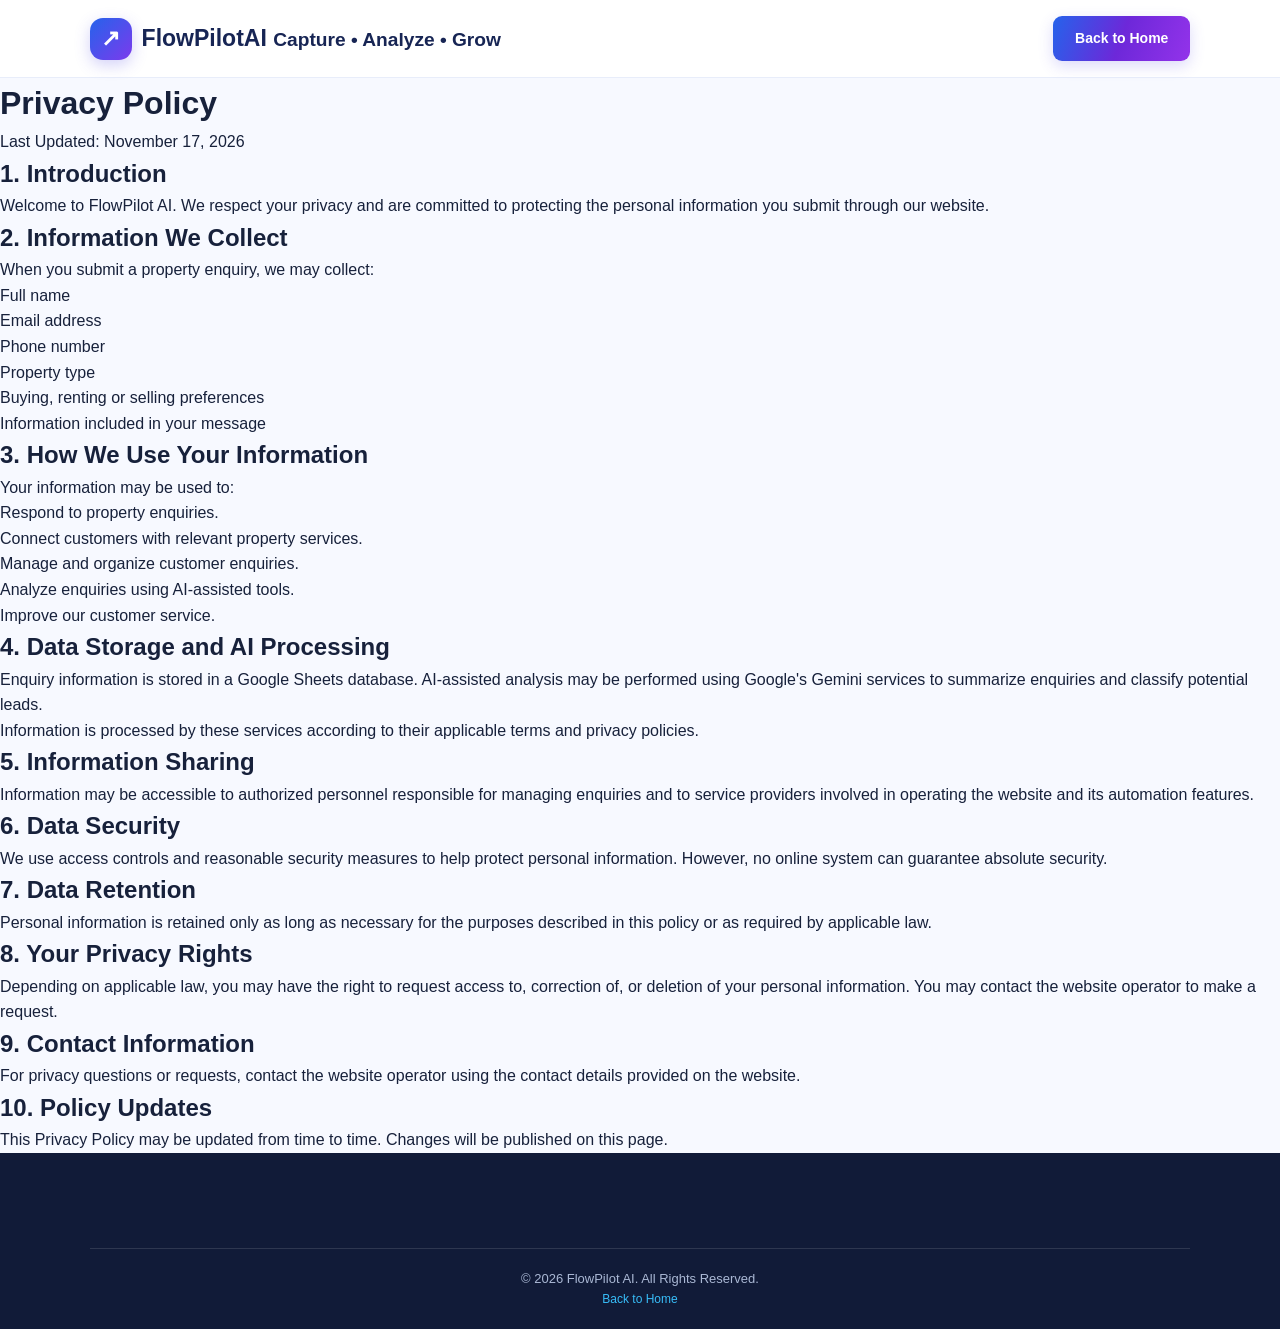
<file: privacy.html>
<!DOCTYPE html>
<html lang="en">
<head>
    <meta charset="UTF-8">
    <meta name="viewport" content="width=device-width, initial-scale=1.0">
    <title>Privacy Policy | FlowPilot AI</title>
    <link rel="stylesheet" href="style.css">
</head>

<body>

<header class="navbar">
    <a href="index.html" class="logo">
        <span class="logo-icon">↗</span>
        <span class="logo-text">
            FlowPilot<span>AI</span>
            <small>Capture • Analyze • Grow</small>
        </span>
    </a>
    <a href="index.html" class="nav-button">Back to Home</a>
</header>

<main class="privacy-page">

    <h1>Privacy Policy</h1>
    <p>Last Updated: November 17, 2026</p>

    <h2>1. Introduction</h2>
    <p>
        Welcome to FlowPilot AI. We respect your privacy and are committed
        to protecting the personal information you submit through our
        website.
    </p>

    <h2>2. Information We Collect</h2>
    <p>When you submit a property enquiry, we may collect:</p>
    <ul>
        <li>Full name</li>
        <li>Email address</li>
        <li>Phone number</li>
        <li>Property type</li>
        <li>Buying, renting or selling preferences</li>
        <li>Information included in your message</li>
    </ul>

    <h2>3. How We Use Your Information</h2>
    <p>Your information may be used to:</p>
    <ul>
        <li>Respond to property enquiries.</li>
        <li>Connect customers with relevant property services.</li>
        <li>Manage and organize customer enquiries.</li>
        <li>Analyze enquiries using AI-assisted tools.</li>
        <li>Improve our customer service.</li>
    </ul>

    <h2>4. Data Storage and AI Processing</h2>
    <p>
        Enquiry information is stored in a Google Sheets database.
        AI-assisted analysis may be performed using Google's Gemini
        services to summarize enquiries and classify potential leads.
    </p>
    <p>
        Information is processed by these services according to their
        applicable terms and privacy policies.
    </p>

    <h2>5. Information Sharing</h2>
    <p>
        Information may be accessible to authorized personnel responsible
        for managing enquiries and to service providers involved in
        operating the website and its automation features.
    </p>

    <h2>6. Data Security</h2>
    <p>
        We use access controls and reasonable security measures to help
        protect personal information. However, no online system can
        guarantee absolute security.
    </p>

    <h2>7. Data Retention</h2>
    <p>
        Personal information is retained only as long as necessary for
        the purposes described in this policy or as required by applicable
        law.
    </p>

    <h2>8. Your Privacy Rights</h2>
    <p>
        Depending on applicable law, you may have the right to request
        access to, correction of, or deletion of your personal information.
        You may contact the website operator to make a request.
    </p>

    <h2>9. Contact Information</h2>
    <p>
        For privacy questions or requests, contact the website operator
        using the contact details provided on the website.
    </p>

    <h2>10. Policy Updates</h2>
    <p>
        This Privacy Policy may be updated from time to time.
        Changes will be published on this page.
    </p>

</main>

<footer class="footer">
    <div class="footer-bottom">
        <p>© 2026 FlowPilot AI. All Rights Reserved.</p>
        <a href="index.html" style="color:#38bdf8;">
            Back to Home
        </a>
    </div>
</footer>

</body>
</html>
</file>
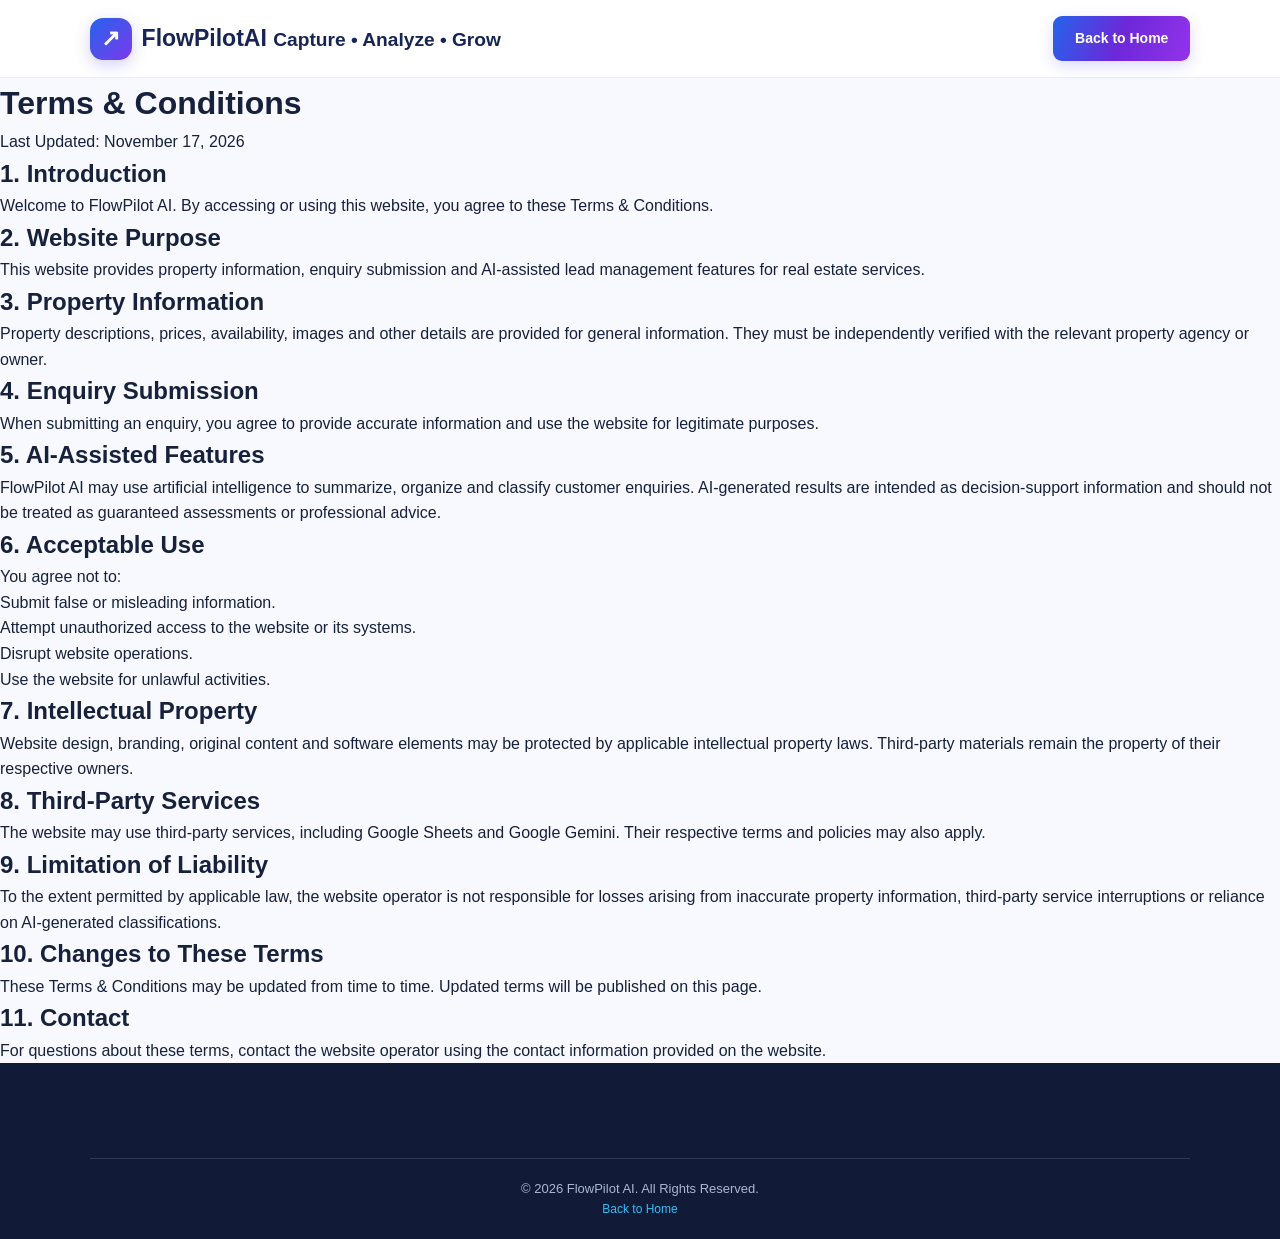
<file: terms.html>
<!DOCTYPE html>
<html lang="en">
<head>
    <meta charset="UTF-8">
    <meta name="viewport" content="width=device-width, initial-scale=1.0">
    <title>Terms & Conditions | FlowPilot AI</title>
    <link rel="stylesheet" href="./style.css">
      </head>

<body>

<header class="navbar">
    <a href="index.html" class="logo">
        <span class="logo-icon">↗</span>
        <span class="logo-text">
            FlowPilot<span>AI</span>
            <small>Capture • Analyze • Grow</small>
        </span>
    </a>
    <a href="index.html" class="nav-button">Back to Home</a>
</header>

<main class="privacy-page">

    <h1>Terms & Conditions</h1>
    <p>Last Updated: November 17, 2026</p>

    <h2>1. Introduction</h2>
    <p>
        Welcome to FlowPilot AI. By accessing or using this website,
        you agree to these Terms & Conditions.
    </p>

    <h2>2. Website Purpose</h2>
    <p>
        This website provides property information, enquiry submission
        and AI-assisted lead management features for real estate services.
    </p>

    <h2>3. Property Information</h2>
    <p>
        Property descriptions, prices, availability, images and other
        details are provided for general information. They must be
        independently verified with the relevant property agency or owner.
    </p>

    <h2>4. Enquiry Submission</h2>
    <p>
        When submitting an enquiry, you agree to provide accurate
        information and use the website for legitimate purposes.
    </p>

    <h2>5. AI-Assisted Features</h2>
    <p>
        FlowPilot AI may use artificial intelligence to summarize,
        organize and classify customer enquiries. AI-generated results
        are intended as decision-support information and should not
        be treated as guaranteed assessments or professional advice.
    </p>

    <h2>6. Acceptable Use</h2>
    <p>You agree not to:</p>
    <ul>
        <li>Submit false or misleading information.</li>
        <li>Attempt unauthorized access to the website or its systems.</li>
        <li>Disrupt website operations.</li>
        <li>Use the website for unlawful activities.</li>
    </ul>

    <h2>7. Intellectual Property</h2>
    <p>
        Website design, branding, original content and software elements
        may be protected by applicable intellectual property laws.
        Third-party materials remain the property of their respective owners.
    </p>

    <h2>8. Third-Party Services</h2>
    <p>
        The website may use third-party services, including Google Sheets
        and Google Gemini. Their respective terms and policies may also apply.
    </p>

    <h2>9. Limitation of Liability</h2>
    <p>
        To the extent permitted by applicable law, the website operator
        is not responsible for losses arising from inaccurate property
        information, third-party service interruptions or reliance on
        AI-generated classifications.
    </p>

    <h2>10. Changes to These Terms</h2>
    <p>
        These Terms & Conditions may be updated from time to time.
        Updated terms will be published on this page.
    </p>

    <h2>11. Contact</h2>
    <p>
        For questions about these terms, contact the website operator
        using the contact information provided on the website.
    </p>

</main>

<footer class="footer">
    <div class="footer-bottom">
        <p>© 2026 FlowPilot AI. All Rights Reserved.</p>
        <a href="index.html" style="color:#38bdf8;">
            Back to Home
        </a>
    </div>
</footer>

</body>
</html>
</file>
<file: style.css>
/* =========================================
   FLOWPILOT AI — MODERN TECHNOLOGY DESIGN
   Complete replacement stylesheet
========================================= */

/* 1. GLOBAL SETTINGS */

* {
    margin: 0;
    padding: 0;
    box-sizing: border-box;
}

html {
    scroll-behavior: smooth;
    scroll-padding-top: 90px;
}

body {
    font-family: Arial, Helvetica, sans-serif;
    background: #f7f9ff;
    color: #17213b;
    line-height: 1.6;
    overflow-x: hidden;
}

a {
    color: inherit;
    text-decoration: none;
}

button,
input,
select,
textarea {
    font: inherit;
}

button {
    cursor: pointer;
}

img {
    max-width: 100%;
    display: block;
}

section {
    width: 100%;
}

::selection {
    background: #c4b5fd;
    color: #172554;
}


/* 2. NAVIGATION BAR */

.navbar {
    width: 100%;
    min-height: 78px;
    padding: 15px 7%;
    display: flex;
    align-items: center;
    justify-content: space-between;
    gap: 25px;
    background: rgba(255, 255, 255, 0.96);
    border-bottom: 1px solid #e8edfa;
    position: sticky;
    top: 0;
    z-index: 1000;
    backdrop-filter: blur(15px);
}

.logo {
    display: flex;
    align-items: center;
    gap: 10px;
    font-size: 23px;
    font-weight: 800;
    color: #172554;
    white-space: nowrap;
}

.logo-icon {
    width: 42px;
    height: 42px;
    display: flex;
    align-items: center;
    justify-content: center;
    border-radius: 13px;
    color: white;
    background: linear-gradient(135deg, #2563eb, #7c3aed);
    box-shadow: 0 5px 15px rgba(79, 70, 229, 0.25);
}

.logo-text {
    color: #172554;
    font-weight: 800;
}

.navbar nav {
    display: flex;
    align-items: center;
    gap: 28px;
}

.navbar nav a {
    color: #526078;
    font-size: 14px;
    font-weight: 600;
    transition: 0.25s ease;
}

.navbar nav a:hover {
    color: #4f46e5;
}

.nav-button {
    display: inline-block;
    padding: 11px 22px;
    border-radius: 9px;
    color: white;
    background: linear-gradient(135deg, #2563eb, #6d28d9);
    font-size: 14px;
    font-weight: 700;
    transition: 0.25s ease;
    box-shadow: 0 5px 15px rgba(79, 70, 229, 0.2);
}

.nav-button:hover {
    transform: translateY(-2px);
    box-shadow: 0 8px 20px rgba(79, 70, 229, 0.3);
}


/* 3. HERO SECTION */

.hero {
    min-height: 610px;
    padding: 85px 7%;
    display: flex;
    align-items: center;
    justify-content: space-between;
    gap: 55px;
    background:
        radial-gradient(circle at 80% 20%, rgba(124, 58, 237, 0.12), transparent 32%),
        radial-gradient(circle at 10% 90%, rgba(37, 99, 235, 0.09), transparent 35%),
        linear-gradient(135deg, #f8faff, #eef2ff);
}

.hero-content {
    flex: 1;
    max-width: 590px;
}

.tagline {
    display: inline-block;
    margin-bottom: 20px;
    padding: 8px 15px;
    border: 1px solid #ddd6fe;
    border-radius: 30px;
    background: #f1efff;
    color: #5b21b6;
    font-size: 12px;
    font-weight: 800;
    letter-spacing: 1px;
}

.hero-content h1 {
    margin-bottom: 22px;
    color: #172554;
    font-size: clamp(38px, 5vw, 61px);
    line-height: 1.13;
    letter-spacing: -2px;
    font-weight: 800;
}

.hero-description {
    max-width: 520px;
    margin-bottom: 30px;
    color: #64748b;
    font-size: 17px;
    line-height: 1.8;
}

.hero-buttons {
    display: flex;
    align-items: center;
    flex-wrap: wrap;
    gap: 14px;
    margin-bottom: 25px;
}

.primary-button,
.secondary-button {
    display: inline-block;
    padding: 14px 25px;
    border-radius: 10px;
    font-size: 14px;
    font-weight: 700;
    transition: 0.25s ease;
}

.primary-button {
    color: white;
    background: linear-gradient(135deg, #2563eb, #6d28d9);
    box-shadow: 0 7px 18px rgba(79, 70, 229, 0.23);
}

.primary-button:hover {
    transform: translateY(-3px);
    box-shadow: 0 10px 24px rgba(79, 70, 229, 0.32);
}

.secondary-button {
    color: #3730a3;
    background: white;
    border: 1px solid #dbe2f0;
}

.secondary-button:hover {
    background: #eef2ff;
    border-color: #a5b4fc;
}

.trust-text {
    color: #8290a8;
    font-size: 13px;
}


/* 4. DASHBOARD PREVIEW */

.hero-card {
    flex: 1;
    max-width: 510px;
    padding: 28px;
    border: 1px solid #e1e7f5;
    border-radius: 20px;
    background: rgba(255, 255, 255, 0.95);
    box-shadow: 0 20px 55px rgba(31, 41, 80, 0.12);
}

.card-header {
    display: flex;
    align-items: center;
    justify-content: space-between;
    gap: 10px;
    margin-bottom: 25px;
    color: #172554;
    font-size: 17px;
    font-weight: 800;
}

.status {
    padding: 5px 11px;
    border-radius: 20px;
    background: #dcfce7;
    color: #15803d;
    font-size: 11px;
    font-weight: 700;
}

.hero-card > div:has(.stat) {
    display: grid;
    grid-template-columns: repeat(2, minmax(0, 1fr));
    gap: 12px;
}

.stat {
    min-width: 0;
    padding: 17px;
    border: 1px solid #e8ecf7;
    border-radius: 12px;
    background: #f8faff;
    color: #64748b;
    font-size: 12px;
}

.stat strong {
    display: block;
    margin-top: 5px;
    color: #172554;
    font-size: 26px;
    font-weight: 800;
}

.lead-item {
    display: flex;
    align-items: center;
    justify-content: space-between;
    gap: 10px;
    margin-top: 12px;
    padding: 13px 15px;
    border: 1px solid #edf0f7;
    border-radius: 11px;
    background: white;
    color: #475569;
    font-size: 13px;
}

.lead-label {
    color: #64748b;
    font-size: 12px;
    font-weight: 600;
}


/* 5. PROPERTY SEARCH */

.property-search {
    padding: 55px 7%;
    background: white;
    border-top: 1px solid #edf0f7;
    border-bottom: 1px solid #edf0f7;
}

.property-search h2 {
    margin-bottom: 22px;
    color: #172554;
    text-align: center;
    font-size: 27px;
}

.search-form {
    max-width: 1050px;
    margin: auto;
    display: grid;
    grid-template-columns: repeat(4, minmax(0, 1fr));
    gap: 13px;
}

.search-form input,
.search-form select {
    width: 100%;
    min-width: 0;
    padding: 14px;
    border: 1px solid #dce3f1;
    border-radius: 9px;
    outline: none;
    background: #f9faff;
    color: #334155;
}

.search-form input:focus,
.search-form select:focus {
    border-color: #6366f1;
    box-shadow: 0 0 0 3px rgba(99, 102, 241, 0.12);
}

.search-form button {
    padding: 14px;
    border: none;
    border-radius: 9px;
    background: linear-gradient(135deg, #2563eb, #6d28d9);
    color: white;
    font-weight: 700;
    transition: 0.25s ease;
}

.search-form button:hover {
    transform: translateY(-2px);
}


/* 6. FEATURED PROPERTIES */

.properties {
    padding: 85px 7%;
    background: #f7f9ff;
}

.section-heading {
    max-width: 650px;
    margin: 0 auto 40px;
    text-align: center;
}

.section-heading h2 {
    margin-bottom: 12px;
    color: #172554;
    font-size: clamp(27px, 4vw, 38px);
    font-weight: 800;
}

.section-heading p {
    color: #718096;
    font-size: 15px;
}

.property-grid {
    display: grid;
    grid-template-columns: repeat(3, minmax(0, 1fr));
    gap: 25px;
}

.property-card {
    overflow: hidden;
    border: 1px solid #e5eaf5;
    border-radius: 16px;
    background: white;
    box-shadow: 0 5px 20px rgba(31, 41, 80, 0.05);
    transition: 0.3s ease;
}

.property-card:hover {
    transform: translateY(-7px);
    box-shadow: 0 15px 35px rgba(31, 41, 80, 0.12);
}

.property-card img {
    width: 100%;
    height: 220px;
    object-fit: cover;
}

.property-info {
    padding: 22px;
}

.property-info h3 {
    margin-bottom: 8px;
    color: #172554;
    font-size: 19px;
}

.property-info p {
    margin-bottom: 9px;
    color: #64748b;
    font-size: 13px;
}

.property-type {
    display: inline-block;
    margin-bottom: 12px;
    padding: 5px 10px;
    border-radius: 20px;
    background: #eef2ff;
    color: #4338ca;
    font-size: 11px;
    font-weight: 800;
}

.property-location {
    color: #64748b;
}

.property-price {
    margin: 12px 0;
    color: #4f46e5;
    font-size: 21px;
    font-weight: 800;
}

.property-button,
.view-details-button {
    display: inline-block;
    margin-top: 10px;
    padding: 10px 15px;
    border: none;
    border-radius: 8px;
    background: #eef2ff;
    color: #4338ca;
    font-size: 13px;
    font-weight: 700;
    transition: 0.25s ease;
}

.property-button:hover,
.view-details-button:hover {
    background: #4f46e5;
    color: white;
}

.show-all-button {
    display: block;
    margin: 40px auto 0;
    padding: 13px 25px;
    border: 1px solid #c7d2fe;
    border-radius: 9px;
    background: white;
    color: #4338ca;
    font-weight: 700;
    transition: 0.25s ease;
}

.show-all-button:hover {
    background: #eef2ff;
}


/* 7. FEATURES SECTION */

.features {
    padding: 85px 7%;
    background: white;
}

.features h2 {
    margin-bottom: 40px;
    color: #172554;
    text-align: center;
    font-size: 35px;
}

.feature-grid {
    display: grid;
    grid-template-columns: repeat(3, minmax(0, 1fr));
    gap: 24px;
}

.feature-box {
    padding: 32px 25px;
    border: 1px solid #e7eaf5;
    border-radius: 15px;
    background: #fbfcff;
    text-align: center;
    transition: 0.3s ease;
}

.feature-box:hover {
    transform: translateY(-5px);
    border-color: #c7d2fe;
    box-shadow: 0 12px 30px rgba(79, 70, 229, 0.09);
}

.feature-icon {
    width: 58px;
    height: 58px;
    margin: 0 auto 18px;
    display: flex;
    align-items: center;
    justify-content: center;
    border-radius: 16px;
    background: linear-gradient(135deg, #dbeafe, #ede9fe);
    color: #4f46e5;
    font-size: 25px;
}

.feature-box h3 {
    margin-bottom: 12px;
    color: #172554;
    font-size: 19px;
}

.feature-box p {
    color: #718096;
    font-size: 14px;
    line-height: 1.8;
}


/* 8. HOW IT WORKS */

.how-it-works {
    padding: 85px 7%;
    background: linear-gradient(135deg, #f1f5ff, #f5f3ff);
}

.how-it-works h2 {
    margin-bottom: 45px;
    color: #172554;
    text-align: center;
    font-size: 35px;
}

.steps {
    max-width: 1050px;
    margin: auto;
    display: grid;
    grid-template-columns: repeat(3, minmax(0, 1fr));
    gap: 25px;
}

.step {
    padding: 28px 23px;
    border: 1px solid #e1e7f5;
    border-radius: 15px;
    background: white;
    text-align: center;
    box-shadow: 0 6px 20px rgba(31, 41, 80, 0.04);
}

.step h3 {
    margin-bottom: 12px;
    color: #3730a3;
    font-size: 19px;
}

.step p {
    color: #718096;
    font-size: 14px;
}


/* 9. CONTACT AND ENQUIRY */

.contact {
    padding: 85px 7%;
    background: white;
}

.enquiry-section {
    max-width: 750px;
    margin: auto;
    padding: 40px;
    border: 1px solid #e3e8f5;
    border-radius: 20px;
    background: #fbfcff;
    box-shadow: 0 12px 35px rgba(31, 41, 80, 0.07);
}

.enquiry-section h2 {
    margin-bottom: 12px;
    color: #172554;
    text-align: center;
    font-size: 32px;
}

.enquiry-section > p {
    margin-bottom: 30px;
    color: #718096;
    text-align: center;
    font-size: 14px;
}

.enquiry-form {
    width: 100%;
}

.form-group {
    margin-bottom: 18px;
}

.form-group label {
    display: block;
    margin-bottom: 7px;
    color: #334155;
    font-size: 13px;
    font-weight: 700;
}

.form-group input,
.form-group select,
.form-group textarea,
.enquiry-form input,
.enquiry-form select,
.enquiry-form textarea {
    width: 100%;
    padding: 13px 14px;
    border: 1px solid #dce3f1;
    border-radius: 9px;
    outline: none;
    background: white;
    color: #334155;
    font-size: 14px;
    transition: 0.2s ease;
}

.form-group textarea,
.enquiry-form textarea {
    min-height: 120px;
    resize: vertical;
}

.form-group input:focus,
.form-group select:focus,
.form-group textarea:focus,
.enquiry-form input:focus,
.enquiry-form select:focus,
.enquiry-form textarea:focus {
    border-color: #6366f1;
    box-shadow: 0 0 0 3px rgba(99, 102, 241, 0.12);
}

.submit-button {
    width: 100%;
    padding: 15px;
    border: none;
    border-radius: 9px;
    background: linear-gradient(135deg, #2563eb, #6d28d9);
    color: white;
    font-size: 15px;
    font-weight: 800;
    box-shadow: 0 6px 16px rgba(79, 70, 229, 0.2);
    transition: 0.25s ease;
}

.submit-button:hover {
    transform: translateY(-2px);
    box-shadow: 0 9px 22px rgba(79, 70, 229, 0.3);
}

.form-message {
    margin-top: 15px;
    color: #475569;
    text-align: center;
    font-size: 13px;
}


/* 10. CALL TO ACTION */

.contact > h2,
.contact > h3 {
    color: #172554;
    text-align: center;
}


/* 11. PROPERTY DETAILS MODAL */

.property-modal {
    display: none;
    position: fixed;
    inset: 0;
    z-index: 2000;
    align-items: center;
    justify-content: center;
    padding: 20px;
    background: rgba(15, 23, 42, 0.72);
    backdrop-filter: blur(5px);
}

.property-modal-content {
    position: relative;
    width: 100%;
    max-width: 550px;
    max-height: 85vh;
    overflow-y: auto;
    padding: 35px;
    border-radius: 18px;
    background: white;
    box-shadow: 0 20px 60px rgba(0, 0, 0, 0.25);
}

.property-modal-content h2 {
    margin-bottom: 15px;
    color: #172554;
}

.property-modal-content p {
    margin-bottom: 12px;
    color: #64748b;
}

.close-modal {
    position: absolute;
    top: 12px;
    right: 18px;
    border: none;
    background: transparent;
    color: #64748b;
    font-size: 29px;
    line-height: 1;
    cursor: pointer;
}

.close-modal:hover {
    color: #4f46e5;
}


/* 12. FOOTER */

footer,
.footer {
    background: #111b38;
    color: #dbe4ff;
}

footer {
    padding: 25px 7%;
    text-align: center;
}

footer p {
    color: #aab8d4;
    font-size: 13px;
}

.footer {
    padding: 55px 7% 20px;
}

.footer-container {
    display: grid;
    grid-template-columns: 1.5fr 1fr 1fr;
    gap: 40px;
    max-width: 1200px;
    margin: auto;
}

.footer-brand h2,
.footer-brand h3 {
    margin-bottom: 12px;
    color: white;
}

.footer-brand p {
    max-width: 350px;
    color: #aab8d4;
    font-size: 14px;
    line-height: 1.8;
}

.footer-links h3,
.footer-services h3 {
    margin-bottom: 15px;
    color: white;
    font-size: 16px;
}

.footer-links a,
.footer-services a {
    display: block;
    margin-bottom: 10px;
    color: #aab8d4;
    font-size: 13px;
    transition: 0.2s ease;
}

.footer-links a:hover,
.footer-services a:hover {
    color: #a5b4fc;
}

.footer-bottom {
    margin-top: 40px;
    padding-top: 20px;
    border-top: 1px solid rgba(255, 255, 255, 0.12);
    color: #91a1c0;
    text-align: center;
    font-size: 12px;
}


/* 13. ACCESSIBILITY AND INTERACTION */

button:focus-visible,
a:focus-visible,
input:focus-visible,
select:focus-visible,
textarea:focus-visible {
    outline: 3px solid #818cf8;
    outline-offset: 3px;
}

[hidden] {
    display: none !important;
}


/* 14. TABLET RESPONSIVENESS */

@media (max-width: 950px) {

    .hero {
        padding: 65px 5%;
        gap: 30px;
    }

    .hero-card {
        max-width: 440px;
    }

    .property-grid {
        grid-template-columns: repeat(2, minmax(0, 1fr));
    }

    .search-form {
        grid-template-columns: repeat(2, minmax(0, 1fr));
    }

    .navbar {
        padding-left: 5%;
        padding-right: 5%;
    }

    .navbar nav {
        gap: 16px;
    }
}


/* 15. MOBILE RESPONSIVENESS */

@media (max-width: 650px) {

    html {
        scroll-padding-top: 130px;
    }

    .navbar {
        position: relative;
        flex-direction: column;
        gap: 14px;
        padding: 16px 5%;
    }

    .navbar nav {
        width: 100%;
        justify-content: center;
        flex-wrap: wrap;
        gap: 15px;
    }

    .navbar nav a {
        font-size: 12px;
    }

    .nav-button {
        padding: 9px 16px;
        font-size: 12px;
    }

    .hero {
        min-height: auto;
        padding: 55px 6%;
        flex-direction: column;
        align-items: stretch;
        gap: 35px;
    }

    .hero-content {
        max-width: 100%;
    }

    .hero-content h1 {
        font-size: 39px;
        letter-spacing: -1.3px;
    }

    .hero-description {
        font-size: 15px;
    }

    .hero-card {
        max-width: 100%;
        padding: 20px;
    }

    .hero-card > div:has(.stat) {
        grid-template-columns: repeat(2, minmax(0, 1fr));
    }

    .stat {
        padding: 13px;
    }

    .stat strong {
        font-size: 22px;
    }

    .property-search,
    .properties,
    .features,
    .how-it-works,
    .contact {
        padding: 55px 6%;
    }

    .search-form {
        grid-template-columns: 1fr;
    }

    .property-grid,
    .feature-grid,
    .steps {
        grid-template-columns: 1fr;
    }

    .property-card img {
        height: 220px;
    }

    .features h2,
    .how-it-works h2 {
        font-size: 29px;
    }

    .enquiry-section {
        padding: 25px 18px;
    }

    .enquiry-section h2 {
        font-size: 26px;
    }

    .footer-container {
        grid-template-columns: 1fr;
        gap: 28px;
    }

    .footer {
        padding: 40px 6% 20px;
    }

    .property-modal-content {
        padding: 30px 22px;
    }
}


/* 16. SMALL MOBILE SCREENS */

@media (max-width: 380px) {

    .hero-content h1 {
        font-size: 33px;
    }

    .hero-buttons {
        flex-direction: column;
        align-items: stretch;
    }

    .primary-button,
    .secondary-button {
        text-align: center;
    }

    .card-header {
        font-size: 14px;
    }

    .stat strong {
        font-size: 19px;
    }
}


/* 17. REDUCED MOTION */

@media (prefers-reduced-motion: reduce) {

    *,
    *::before,
    *::after {
        scroll-behavior: auto !important;
        animation-duration: 0.01ms !important;
        animation-iteration-count: 1 !important;
        transition-duration: 0.01ms !important;
    }
}

/* FLOWPILOT AI — PREMIUM VISUAL ENHANCEMENTS */

.hero {
    background:
        radial-gradient(ellipse at 85% 15%, rgba(124, 58, 237, 0.20), transparent 40%),
        linear-gradient(135deg, #eaf0ff, #f8faff 55%, #eeeaff);
}

.hero-content h1 {
    background: linear-gradient(100deg, #172554, #4338ca, #7c3aed);
    -webkit-background-clip: text;
    background-clip: text;
    -webkit-text-fill-color: transparent;
}

.hero-card {
    border: 1px solid #d9ddff;
    box-shadow: 0 25px 65px rgba(49, 46, 129, 0.16);
}

.stat {
    background: linear-gradient(145deg, #ffffff, #f0f3ff);
}

.property-card {
    border: 1px solid #e0e7ff;
}

.property-card:hover {
    transform: translateY(-9px);
    box-shadow: 0 20px 40px rgba(79, 70, 229, 0.15);
}

.feature-box {
    background: linear-gradient(145deg, #ffffff, #f7f7ff);
}

.feature-icon {
    background: linear-gradient(135deg, #2563eb, #7c3aed);
    color: #ffffff;
    box-shadow: 0 6px 15px rgba(79, 70, 229, 0.2);
}

.submit-button,
.primary-button,
.nav-button {
    background: linear-gradient(110deg, #2563eb, #6d28d9, #9333ea);
}
/* PROFESSIONAL DASHBOARD STATS GRID */

.hero-card .stats-grid {
    display: grid;
    grid-template-columns: repeat(2, minmax(0, 1fr));
    gap: 12px;
    margin-bottom: 18px;
}

.hero-card .stat {
    padding: 17px;
    border: 1px solid #e0e7ff;
    border-radius: 12px;
    background: linear-gradient(145deg, #ffffff, #f1f4ff);
}

.hero-card .stat h2 {
    margin-top: 6px;
    color: #4f46e5;
    font-size: 27px;
    font-weight: 800;
}

.hero-card .stat p {
    color: #64748b;
    font-size: 12px;
    font-weight: 600;
}

.hero-card .card-header {
    margin-bottom: 22px;
}

/* AGENCY OWNER CONTACT SECTION */

.contact-content {
    max-width: 1100px;
    margin: 0 auto;
    padding: 60px 20px;
}

.contact-card {
    max-width: 650px;
    margin: 35px auto 0;
    padding: 40px 25px;
    text-align: center;
    background: linear-gradient(145deg, #ffffff, #f0f3ff);
    border: 1px solid #dbe3ff;
    border-radius: 20px;
    box-shadow: 0 15px 40px rgba(49, 46, 129, 0.10);
}

.contact-card h3 {
    color: #172554;
    font-size: 25px;
    margin-bottom: 15px;
}

.contact-card p {
    color: #64748b;
    line-height: 1.8;
    margin-bottom: 25px;
}

.contact-card .primary-button {
    display: inline-block;
    padding: 14px 28px;
    color: #ffffff;
    text-decoration: none;
    border-radius: 10px;
    font-weight: 700;
    transition: transform 0.3s ease;
}

.contact-card .primary-button:hover {
    transform: translateY(-3px);
}

@media (max-width: 600px) {
    .contact-card {
        padding: 30px 18px;
    }

    .contact-card h3 {
        font-size: 21px;
    }
}
</file>
